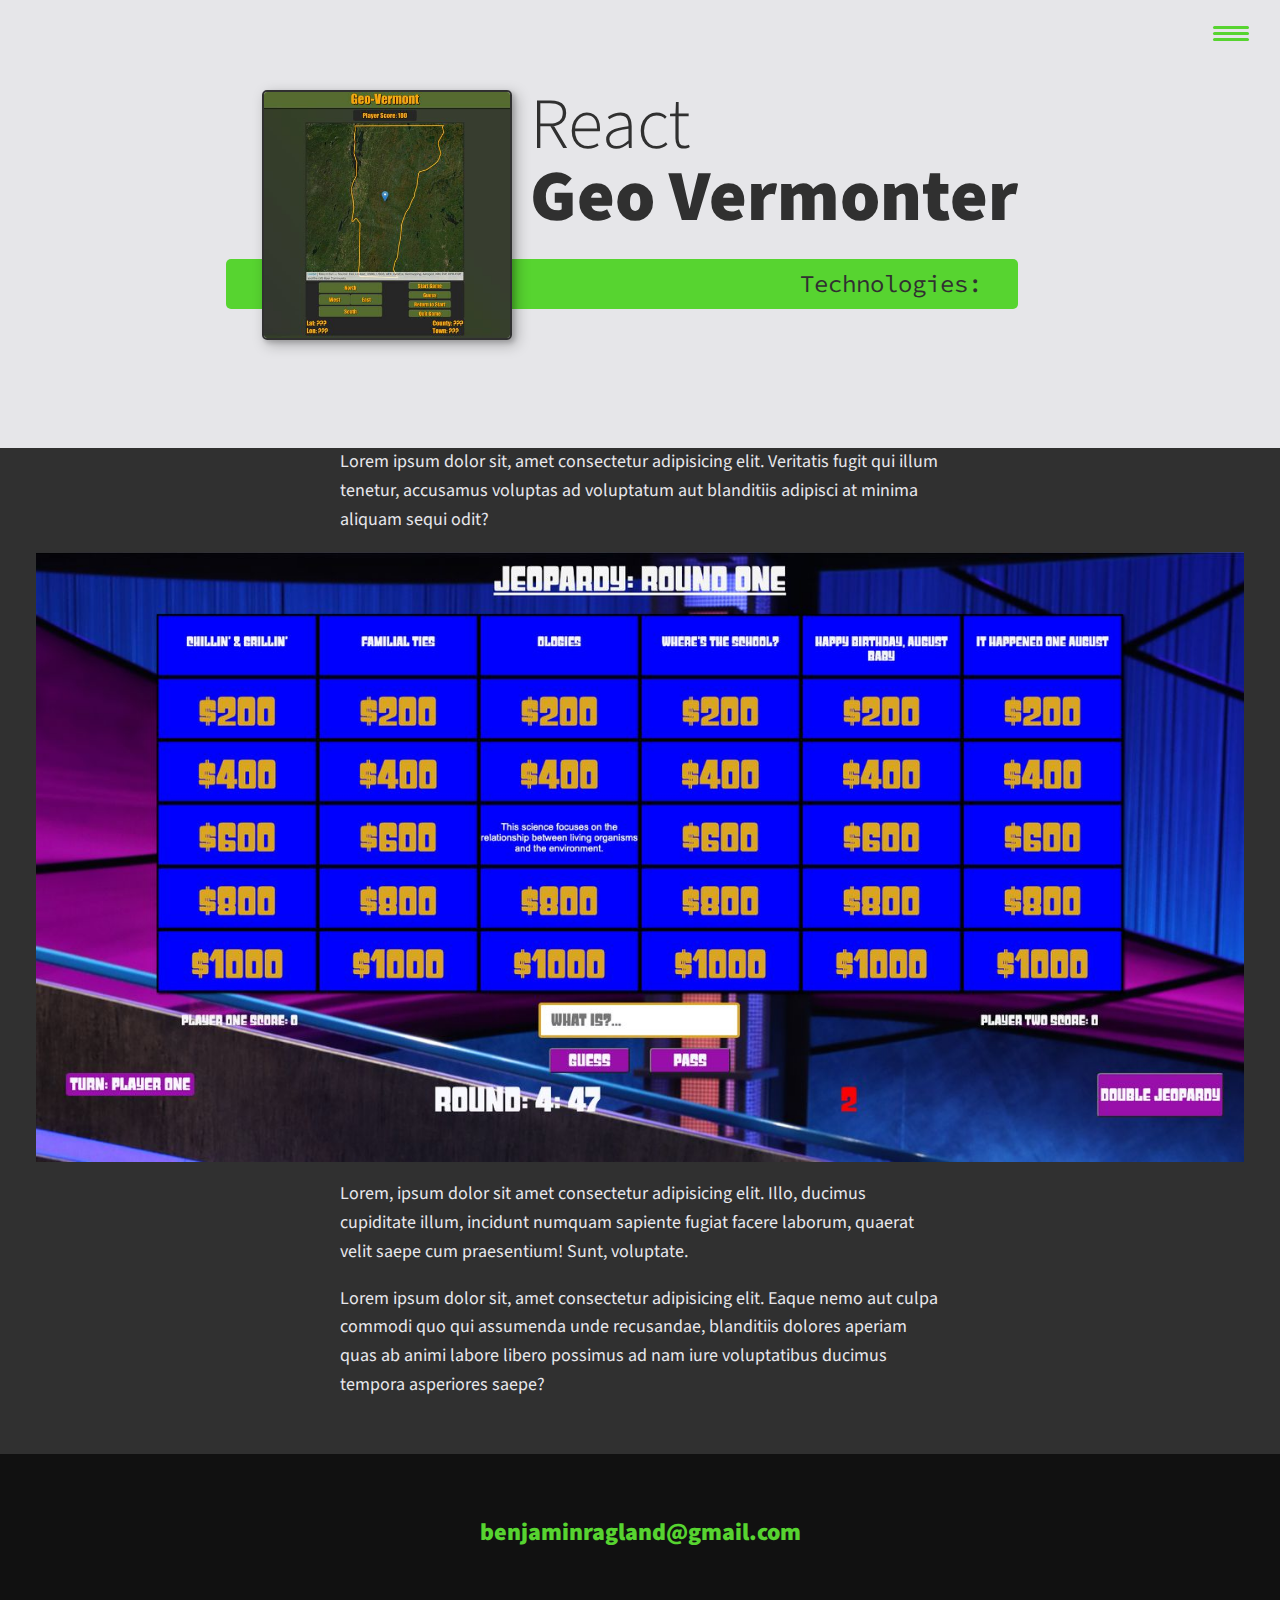
<file: geo-vermonter.html>
<!DOCTYPE html>
<html lang="en">
  <head>
    <meta charset="UTF-8" />
    <meta http-equiv="X-UA-Compatible" content="IE=edge" />
    <meta name="viewport" content="width=device-width, initial-scale=1.0" />
    <title>Developer Benjamin Portfolio</title>
    <link rel="stylesheet" href="./styles/normalize.css" />
    <link
      rel="stylesheet"
      href="https://cdnjs.cloudflare.com/ajax/libs/font-awesome/5.11.2/css/all.css"
      integrity="sha256-46qynGAkLSFpVbEBog43gvNhfrOj+BmwXdxFgVK/Kvc="
      crossorigin="anonymous"
    />

    <link
      href="https://fonts.googleapis.com/css?family=Source+Code+Pro:400,900|Source+Sans+Pro:300,900&display=swap"
      rel="stylesheet"
    />

    <link rel="stylesheet" href="./styles/style.css" />
  </head>
  <body>
    <header>
      <div class="logo">
        <a href="index.html">
          <i class="fas fa-mountain"></i>
        </a>
      </div>
      <button class="nav-toggle" aria-label="" toggle navigation>
        <span class="hamburger"></span>
      </button>
      <nav class="nav">
        <ul class="nav-list">
          <li class="nav-item">
            <a href="index.html" class="nav-link">Home</a>
          </li>
          <li class="nav-item">
            <a href="index.html#services" class="nav-link"
              >Skills & Experience</a
            >
          </li>
          <li class="nav-item">
            <a href="index.html#about" class="nav-link">About Me</a>
          </li>
          <li class="nav-item">
            <a href="index.html#work" class="nav-link">My Work</a>
          </li>
        </ul>
      </nav>
    </header>

    <section class="intro">
      <h1 class="section-title section-title-intro">
        React <strong>Geo Vermonter</strong>
      </h1>
      <p class="section-subtitle section-subtitle-intro">
        Technologies:
        <i class="fab fa-html5"></i>
        <i class="fab fa-css3-alt"></i>
        <i class="fab fa-js-square"></i>
        <i class="fab fa-react"></i>
        <i class="fas fa-map-marked-alt"></i>
        <i class="fas fa-cogs"></i>
        <i class="fab fa-git-alt"></i>
      </p>
      <img
        class="intro-img"
        src="./img/geo-vermonter-01.jpg"
        alt="Jeopardy game screenshot"
      />
    </section>

    <div class="portfolio-item-individual">
      <p>
        Lorem ipsum dolor sit, amet consectetur adipisicing elit. Veritatis
        fugit qui illum tenetur, accusamus voluptas ad voluptatum aut blanditiis
        adipisci at minima aliquam sequi odit?
      </p>
      <img
        src="./img/jeopardy-round-1-large.jpg"
        alt="Jeopardy game round one screenshot"
      />

      <p>
        Lorem, ipsum dolor sit amet consectetur adipisicing elit. Illo, ducimus
        cupiditate illum, incidunt numquam sapiente fugiat facere laborum,
        quaerat velit saepe cum praesentium! Sunt, voluptate.
      </p>
      <p>
        Lorem ipsum dolor sit, amet consectetur adipisicing elit. Eaque nemo aut
        culpa commodi quo qui assumenda unde recusandae, blanditiis dolores
        aperiam quas ab animi labore libero possimus ad nam iure voluptatibus
        ducimus tempora asperiores saepe?
      </p>
    </div>

    <!-- Footer -->
    <footer class="footer">
      <a href="mailto:benjaminragland@gmail.com" class="footer-link"
        >benjaminragland@gmail.com</a
      >
      <ul class="social-list">
        <li class="social-list-item">
          <a
            href="https://github.com/benjaminragland"
            target="_blank"
            rel="noopener noreferrer"
            class="social-list-link"
          >
            <i class="fab fa-github"></i
          ></a>
        </li>
        <li class="social-list-item">
          <a
            href="www.linkedin.com/in/benjamin-ragland-22b693222"
            target="_blank"
            rel="noopener noreferrer"
            class="social-list-link"
          >
            <i class="fab fa-linkedin"></i>
          </a>
        </li>
        <!-- <li class="social-list-item">
          <a href="#" class="social-list-link">c</a>
        </li>
        <li class="social-list-item">
          <a href="#" class="social-list-link">d</a>
        </li> -->
      </ul>
    </footer>

    <script src=".//js/index.js"></script>
  </body>
</html>
</file>
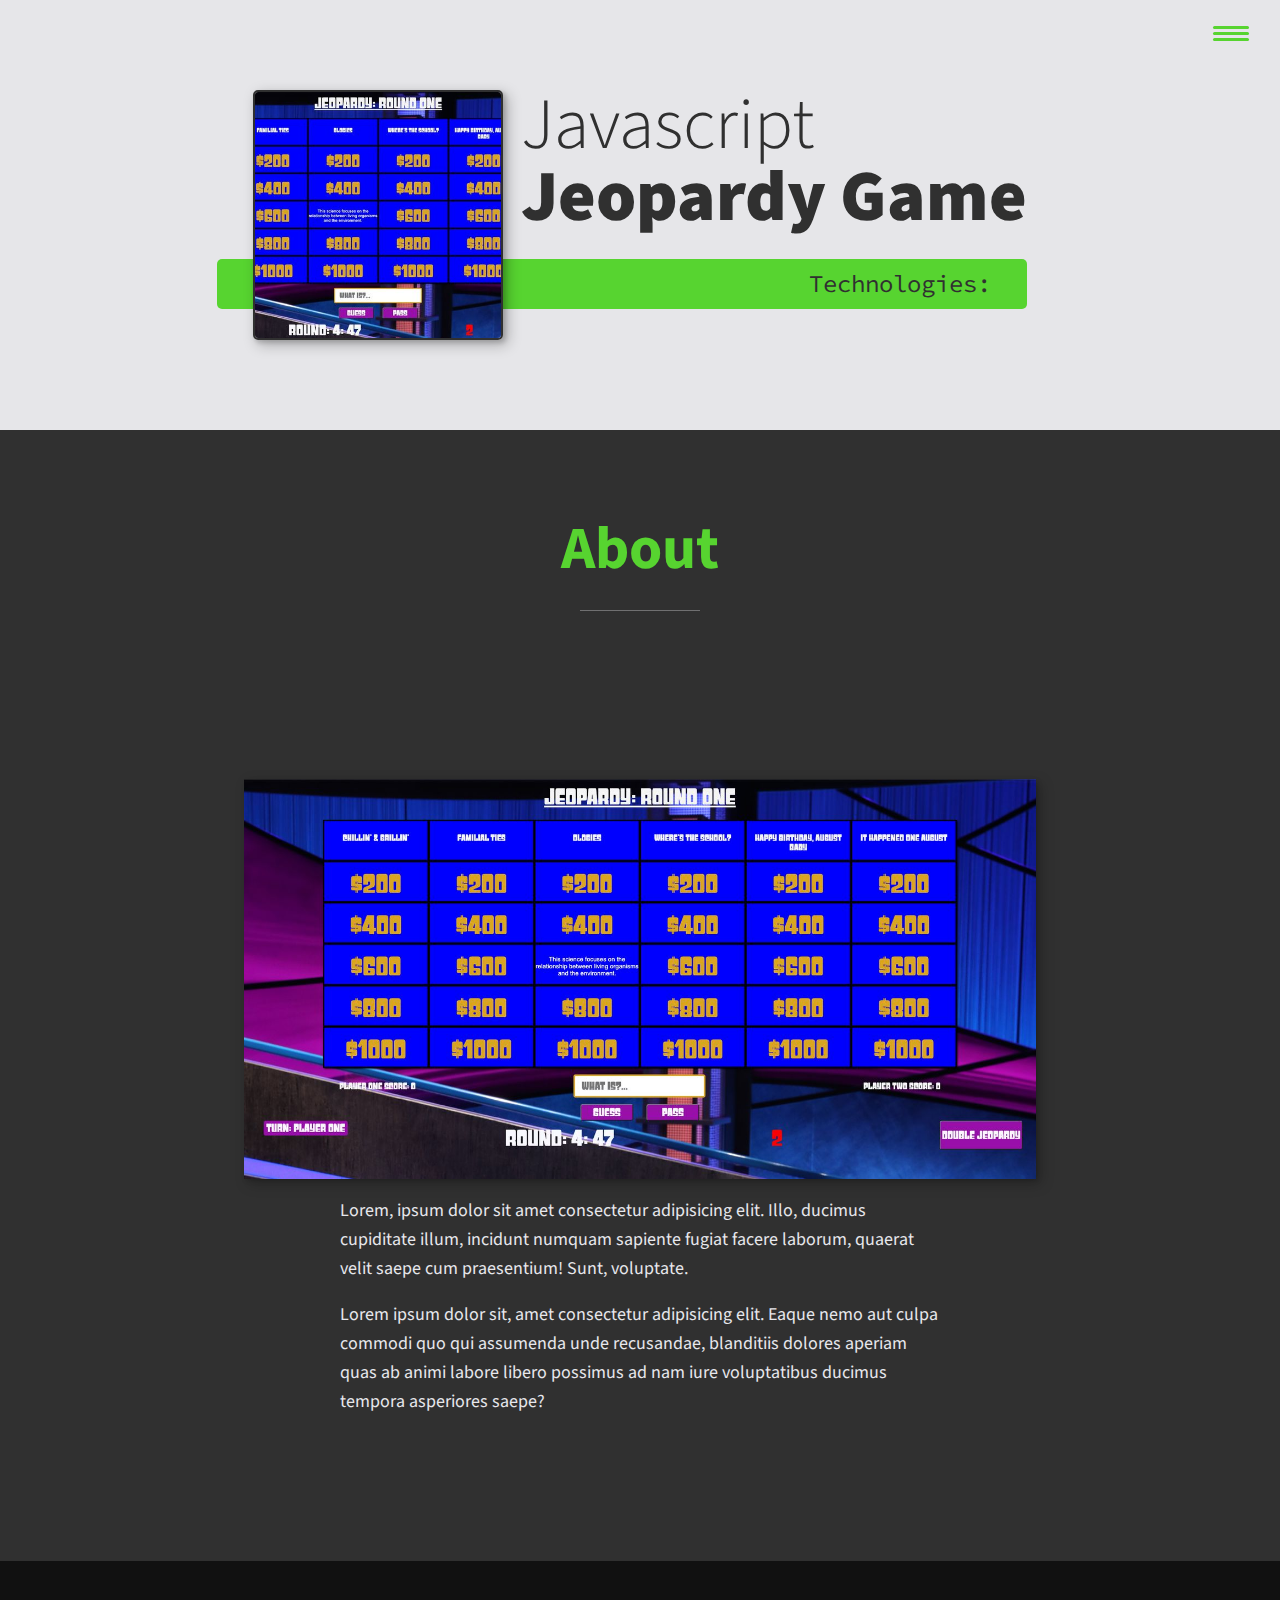
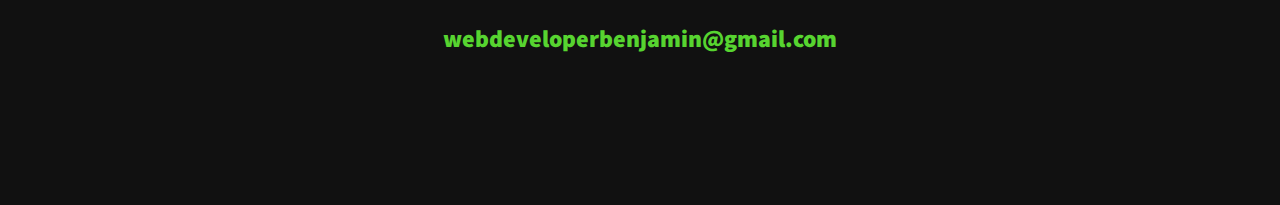
<file: jeopardy-game.html>
<!DOCTYPE html>
<html lang="en">
  <head>
    <meta charset="UTF-8" />
    <meta http-equiv="X-UA-Compatible" content="IE=edge" />
    <meta name="viewport" content="width=device-width, initial-scale=1.0" />
    <title>Developer Benjamin Portfolio</title>
    <link rel="stylesheet" href="./styles/normalize.css" />
    <link
      rel="stylesheet"
      href="https://cdnjs.cloudflare.com/ajax/libs/font-awesome/5.11.2/css/all.css"
      integrity="sha256-46qynGAkLSFpVbEBog43gvNhfrOj+BmwXdxFgVK/Kvc="
      crossorigin="anonymous"
    />

    <link
      href="https://fonts.googleapis.com/css?family=Source+Code+Pro:400,900|Source+Sans+Pro:300,900&display=swap"
      rel="stylesheet"
    />

    <link rel="stylesheet" href="./styles/style.css" />
  </head>
  <body>
    <header>
      <div class="logo">
        <a href="index.html">
          <i class="fas fa-mountain"></i>
        </a>
      </div>
      <button class="nav-toggle" aria-label="toggle navigation">
        <span class="hamburger"></span>
      </button>
      <nav class="nav">
        <ul class="nav-list">
          <li class="nav-item">
            <a href="index.html" class="nav-link">Home</a>
          </li>
          <li class="nav-item">
            <a href="index.html#services" class="nav-link"
              >Skills & Experience</a
            >
          </li>
          <li class="nav-item">
            <a href="index.html#about" class="nav-link">About Me</a>
          </li>
          <li class="nav-item">
            <a href="index.html#work" class="nav-link">My Work</a>
          </li>
        </ul>
      </nav>
    </header>

    <section class="intro">
      <h1 class="section-title section-title-intro">
        Javascript <strong>Jeopardy Game</strong>
      </h1>
      <p class="section-subtitle section-subtitle-intro">
        Technologies:
        <i class="fab fa-html5" title="HTML5"></i>
        <i class="fab fa-css3-alt" title="CSS3"></i>
        <i class="fab fa-js-square" title="JavaScript"></i>
      </p>
      <img
        class="intro-img"
        src="./img/jeopardy-game.jpg"
        alt="Jeopardy game screenshot"
      />
    </section>

    <div class="portfolio-item-individual">
      <section >
      <h2 class="section-title section-title-services">About</h2>
      <div class="services">
        
          
          <p>
            
          </p>
        </div>
      <div class="project-page-image-container">
        <img
          src="./img/jeopardy-round-1-large.jpg"
          alt="Jeopardy game round one screenshot"
          class="project-page-image"
        />
      </div>
      <p>
        Lorem, ipsum dolor sit amet consectetur adipisicing elit. Illo, ducimus
        cupiditate illum, incidunt numquam sapiente fugiat facere laborum,
        quaerat velit saepe cum praesentium! Sunt, voluptate.
      </p>
      <p>
        Lorem ipsum dolor sit, amet consectetur adipisicing elit. Eaque nemo aut
        culpa commodi quo qui assumenda unde recusandae, blanditiis dolores
        aperiam quas ab animi labore libero possimus ad nam iure voluptatibus
        ducimus tempora asperiores saepe?
      </p>
    </div>

    <!-- Footer -->
    <footer class="footer">
      <a href="mailto:webdeveloperbenjamin@gmail.com" class="footer-link"
        >webdeveloperbenjamin@gmail.com</a
      >
      <ul class="social-list">
        <li class="social-list-item">
          <a
            href="https://github.com/benjaminragland"
            target="_blank"
            rel="noopener noreferrer"
            class="social-list-link"
            aria-label="Benjamin's Github link"
          >
            <i class="fab fa-github"></i
          ></a>
        </li>
        <li class="social-list-item">
          <a
            href="https://linkedin.com/in/benjamin-ragland-22b693222"
            target="_blank"
            rel="noopener noreferrer"
            class="social-list-link"
            aria-label="Benjamin's Linkedin profile"
          >
            <i class="fab fa-linkedin"></i>
          </a>
        </li>
        <!-- <li class="social-list-item">
          <a href="#" class="social-list-link">
              <i class="fab fa-codepen"></i>
          </a>
          
        </li> -->
        <!-- <li class="social-list-item">
          <a href="#" class="social-list-link">c</a>
        </li>
        <li class="social-list-item">
          <a href="#" class="social-list-link">d</a>
        </li> -->
      </ul>
    </footer>

    <script src=".//js/index.js"></script>
  </body>
</html>
</file>
<file: styles/style.css>
*,
*::before,
*::after {
  box-sizing: border-box;
}

/* Custom properties */

:root {
  --ff-primary: "Source Sans Pro", sans-serif;
  --ff-secondary: "Source Code Pro", monospace;

  --fw-reg: 300;
  --fw-bold: 900;

  --clr-light: rgb(231, 231, 236);
  --clr-grey: rgb(230, 230, 233);
  --clr-drkgrey: rgb(63, 62, 62);
  --clr-dark: #303030;
  /* --clr-accent: #16e0bd; */
  --clr-accent: #57d430;

  --fs-h1: 3rem;
  --fs-h2: 2.25rem;
  --fs-h3: 1.25rem;
  --fs-body: 1rem;

  --bs: 0.25em 0.25em 0.75em rgba(0, 0, 0, 0.25),
    0.125em 0.125em 0.25em rgba(0, 0, 0, 0.15);
}

@media (min-width: 800px) {
  :root {
    --fs-h1: 4.5rem;
    --fs-h2: 3.75rem;
    --fs-h3: 1.5rem;
    --fs-body: 1.125rem;
  }
}

/* General Styles */

html {
  scroll-behavior: smooth;
}

body {
  background: var(--clr-grey);
  color: var(--clr-dark);
  margin: 0;
  font-family: var(--ff-primary);
  font-size: var(--fs-body);
  line-height: 1.6;
}

section {
  padding: 5em 2em;
}

img {
  display: block;
  max-width: 100%;
}

strong {
  font-weight: var(--fw-bold);
}

:focus {
  outline: 3px solid var(--clr-accent);
  outline-offset: 3px;
}

.button {
  display: inline-block;
  padding: 0.5em 2.5em;
  background: var(--clr-accent);
  color: var(--clr-dark);
  text-decoration: none;
  text-align: center;
  cursor: pointer;
  font-size: 1rem;
  letter-spacing: 2px;
  font-weight: var(--fw-bold);
  transition: transform 200ms ease-in-out;
  border-radius: 5px;
}

.button:hover {
  transform: scale(1.1);
}

/* Typography */

h1,
h2,
h3 {
  line-height: 1;
  margin: 0;
}

h1 {
  font-size: var(--fs-h1);
}
h2 {
  font-size: var(--fs-h2);
}
h3 {
  font-size: var(--fs-h3);
}

/* .section-title {
  margin: 0.25em;
} */

@media (max-width: 725px) {
  #home-intro {
    max-width: 725px;
  }
}

.section-title-intro {
  font-weight: var(--fw-reg);
}

.section-title-intro strong {
  display: block;
}

.section-subtitle {
  margin: 0;
  font-size: var(--fs-h3);
}

.section-subtitle-intro,
.section-subtitle-about {
  background: var(--clr-accent);
  padding: 0.25em 1.5em;
  font-family: var(--ff-secondary);
  margin-bottom: 1em;
  border-radius: 5px;
}

.section-subtitle-work {
  color: var(--clr-accent);
  font-weight: var(--fw-bold);
  margin-bottom: 2em;
}

/* Header */

header {
  display: flex;
  justify-content: space-between;
}

.fa-mountain {
  position: absolute;
  left: 1em;
  top: 1em;
  color: var(--clr-dark);
  font-size: 1.5em;
}

.nav {
  position: fixed;
  background: var(--clr-dark);
  color: var(--clr-light);
  top: 0;
  bottom: 0;
  right: 0;
  left: 0;
  z-index: 100;

  transform: translateX(100%);
  transition: transform 250ms cubic-bezier(0.5, 0, 0.5, 1);
}

.nav-list {
  list-style: none;
  display: flex;
  height: 100%;
  flex-direction: column;
  justify-content: space-evenly;
  align-items: center;
  margin: 0;
  padding: 0;
}

.nav-link {
  color: inherit;
  font-weight: var(--fw-bold);
  font-size: var(--fs-h2);
  text-decoration: none;
}

.nav-link:hover {
  color: var(--clr-accent);
}

.nav-toggle {
  padding: 0.75em;
  background: transparent;
  border: 0;
  cursor: pointer;
  position: absolute;
  right: 1em;
  top: 1em;
  z-index: 1000;
}

.nav-open .nav {
  transform: translateX(0);
}

.nav-open .nav-toggle {
  position: fixed;
}

.nav-open .hamburger {
  transform: rotate(0.625turn);
}

.nav-open .hamburger::before {
  transform: rotate(90deg) translateX(-6px);
}

.nav-open .hamburger::after {
  opacity: 0;
}

.hamburger {
  display: block;
  position: relative;
}

.hamburger,
.hamburger::before,
.hamburger::after {
  background: var(--clr-accent);
  width: 2em;
  height: 3px;
  border-radius: 1em;
  transition: transform 250ms ease-in-out;
}

.hamburger::before,
.hamburger::after {
  content: "";
  position: absolute;
  left: 0;
  right: 0;
}

.hamburger::before {
  top: 6px;
}
.hamburger::after {
  bottom: 6px;
}

/* Intro section */

.intro {
  position: relative;
}

.intro-img {
  box-shadow: var(--bs);
  border-radius: 5px;
  border: 2px solid var(--clr-dark);
}

@media (min-width: 600px) {
  .intro {
    display: grid;
    width: min-content;
    margin: 0 auto;
    gap: 1em;
    grid-template-areas:
      "img title"
      "img subtitle";
    grid-template-columns: min-content auto;
  }

  @media (min-width: 850px) {
    .intro {
      grid-template-columns: min-content max-content;
    }
  }

  .intro-img {
    grid-area: img;
    min-width: 250px;
    position: relative;
    z-index: 2;
  }

  .section-subtitle-intro {
    align-self: start;
    grid-column: -1/1;
    grid-row: 2;
    text-align: right;
    position: relative;
    left: -1.5em;
    width: calc(100% + 1.5em);
  }
}

/* Skills and Experience */

.my-services {
  background-color: var(--clr-dark);
  background-image: url(../img/services-bg.jpg);
  background-size: cover;
  background-blend-mode: difference;
  color: var(--clr-light);
}

.section-title-services {
  color: var(--clr-accent);
  position: relative;
  text-align: center;
}

.section-title-services::after {
  content: "";
  display: block;
  width: 2em;
  height: 1px;
  margin: 0.5em auto 1em;
  background: var(--clr-light);
  opacity: 0.35;
}

.services {
  margin-bottom: 4em;
}

.service {
  max-width: 500px;
  margin: 0 auto;
}

.skills-subheader {
  text-align: center;
}

li::marker {
  color: var(--clr-accent);
}

.btn-div {
  display: flex;
  justify-content: center;
}

@media (max-width: 800px) {
  .line-break::after {
    content: "";
    display: block;
    width: 2em;
    height: 1px;
    margin: 2em auto;
    background: var(--clr-light);
    opacity: 0.35;
  }
}

@media (min-width: 800px) {
  .services {
    display: flex;
    max-width: 1000px;
    margin-left: auto;
    margin-right: auto;
  }

  .service + .service {
    margin-left: 2em;
  }
}

@media (max-width: 825px) {
  .service {
    max-width: 400px;
  }
}

.about-me {
  max-width: 1000px;
  margin: 0 auto;
}

.about-me-img {
  box-shadow: var(--bs);
  border-radius: 5px;
  border: 2px solid var(--clr-dark);
}

@media (min-width: 600px) {
  .about-me {
    display: grid;
    grid-template-columns: 1fr 200px;
    grid-template-areas:
      "title img"
      "subtitle img"
      "text img";
    column-gap: 2em;
  }

  .section-title-about {
    grid-area: title;
  }

  .section-subtitle-about {
    grid-column: 1/-1;
    grid-row: 2;
    position: relative;
    left: -2em;
    width: calc(100% + 3em);
    padding-top: 0.5em;
    padding-left: 1em;
    padding-right: calc(200px + 2em);
  }

  .about-me-img {
    grid-area: img;
    position: relative;
    z-index: 2;
  }
}

/* My work */

.my-work {
  background-color: var(--clr-dark);
  color: var(--clr-light);
  text-align: center;
}

.section-subtitle-work::after {
  content: "";
  display: block;
  width: 2em;
  height: 1px;
  margin: 2em auto;
  background: var(--clr-light);
  opacity: 0.35;
}

.portfolio {
  display: grid;
  grid-template-columns: repeat(auto-fit, minmax(250px, 1fr));
  gap: 1em;
}

.portfolio-item-container {
  overflow: hidden;
  display: flex;
  flex-direction: column;
  align-items: center;
  border: 1px solid var(--clr-accent);
  border-radius: 5px;
  background: var(--clr-drkgrey);
  box-shadow: var(--bs);
  max-height: 370px;
  max-width: 300px;
}
.portfolio-item-title {
  color: var(--clr-accent);
  font-family: var(--ff-secondary);
  font-size: var(--fs-h3);
  font-weight: var(--fw-reg);
  margin: 0;
}

.tech-icon {
  font-size: var(--fs-h3);
  margin-top: 0;
  margin-bottom: 0;
}

.main-html5 {
  color: red;
}

.main-css3 {
  color: rgb(0, 119, 255);
}

.main-js {
  color: goldenrod;
}

.react-main {
  color: rgb(93, 177, 216);
}

.node-main {
  color: greenyellow;
}

.map-main {
  color: rgb(216, 111, 50);
}

.git-main {
  color: rgb(255, 72, 0);
}

.api-main {
  color: rgb(148, 141, 141);
}

.portfolio-item {
  overflow: hidden;
  display: flex;
  justify-content: center;
  margin: 0;
}

.portfolio-img {
  transition: transform 500ms cubic-bezier(0.5, 0, 0.5, 1), opacity 250ms linear;
  overflow: hidden;
  min-width: 300px;
  border-bottom: 5px solid var(--clr-accent);
}

.portfolio-item:focus {
  position: relative;
  z-index: 2;
}

.portfolio-img:hover,
.portfolio-item:focus .portfolio-img {
  transform: scale(1.02);
  opacity: 0.7;
}

@media (min-width: 1025px) {
  .portfolio {
    justify-content: center;
    grid-template-columns: repeat(4, minmax(250px, 300px));
  }
}

@media (max-width: 800px) {
  .portfolio-item-title {
    margin-top: 0;
  }
}

@media (max-width: 1000px) {
  .portfolio-item-container {
    max-width: 350px;
  }

  .portfolio-img {
    min-width: 350px;
  }
}

/* footer */

.footer {
  background: #111;
  color: var(--clr-accent);
  text-align: center;
  padding: 2.5em 0;
  font-size: var(--fs-h3);
}

.footer a {
  color: inherit;
  text-decoration: none;
}

.footer-link {
  font-weight: var(--fw-bold);
}

.footer-link:hover,
.social-list-link:hover {
  opacity: 0.7;
}

.footer-link:hover {
  text-decoration: underline;
}

.social-list {
  list-style: none;
  display: flex;
  justify-content: center;
  margin: 2em 0 0;
  padding: 0;
}

.social-list-item {
  margin: 0 0.5em;
}

.social-list-link {
  padding: 0.5em;
}

/* Individual portfolio item styles */

.portfolio-item-individual {
  background: var(--clr-dark);
  color: var(--clr-light);
  padding: 0 2em 2em 2em;
  margin: 0;
}

.portfolio-item-individual p {
  max-width: 600px;
  margin-left: auto;
  margin-right: auto;
}

/* Project page styling */

.project-page-image-container {
  display: flex;
  justify-content: center;
  align-items: center;
  max-width: 100vw;
}

.project-page-image {
  box-shadow: var(--bs);
  max-height: 400px;
}
</file>
